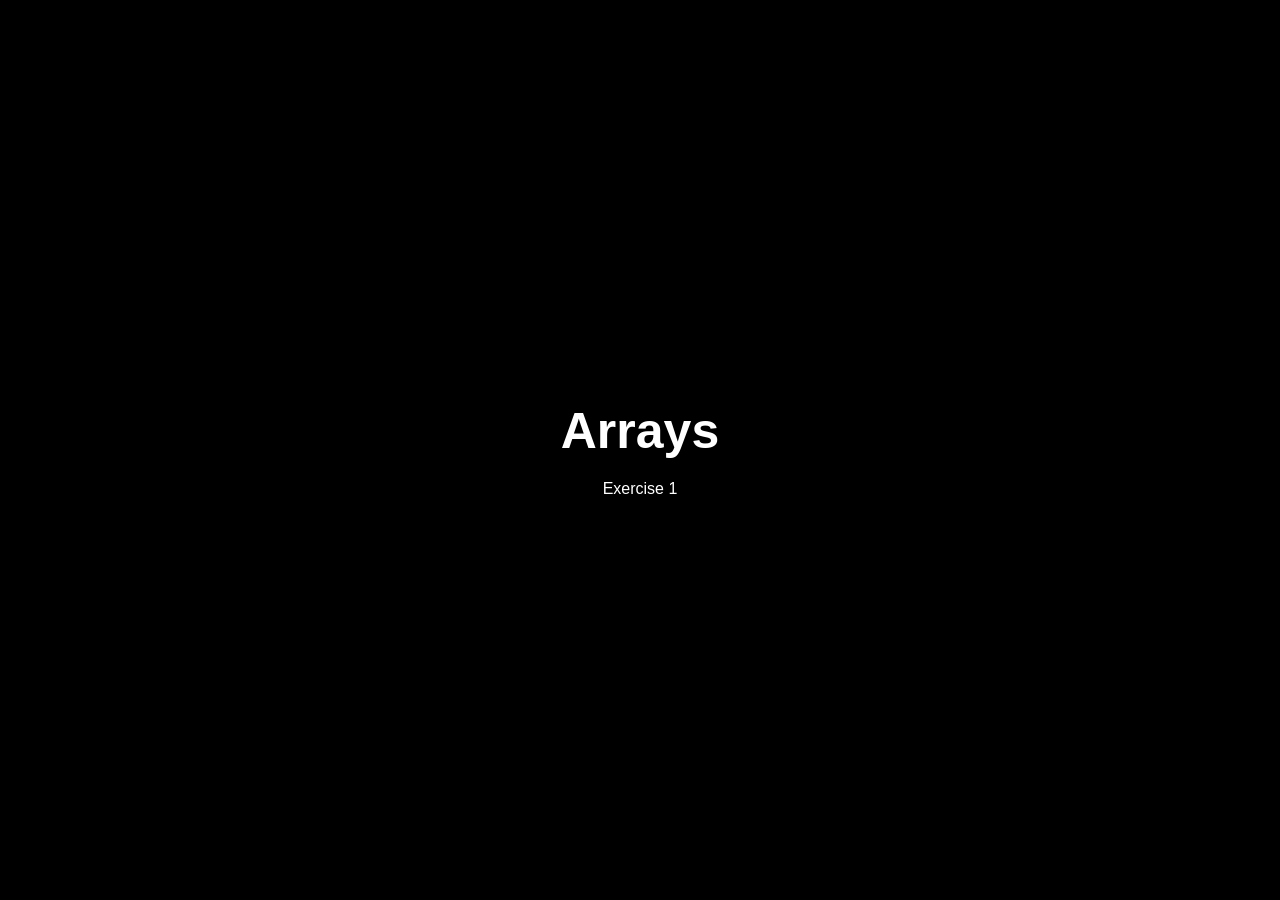
<file: arrays/index.html>
<!doctype html>
<html lang="en">
  <head>
    <meta charset="UTF-8" />
    <meta name="viewport" content="width=device-width, initial-scale=1.0" />
    <title>Arrays</title>
    <link rel="stylesheet" href="style.css" />
    <script src="script.js" defe></script>
  </head>
  <body>
    
    <div class="container">
      <h1>Arrays</h1>
      <p>Exercise 1</p>
    </div>
  </body>
</html>
</file>
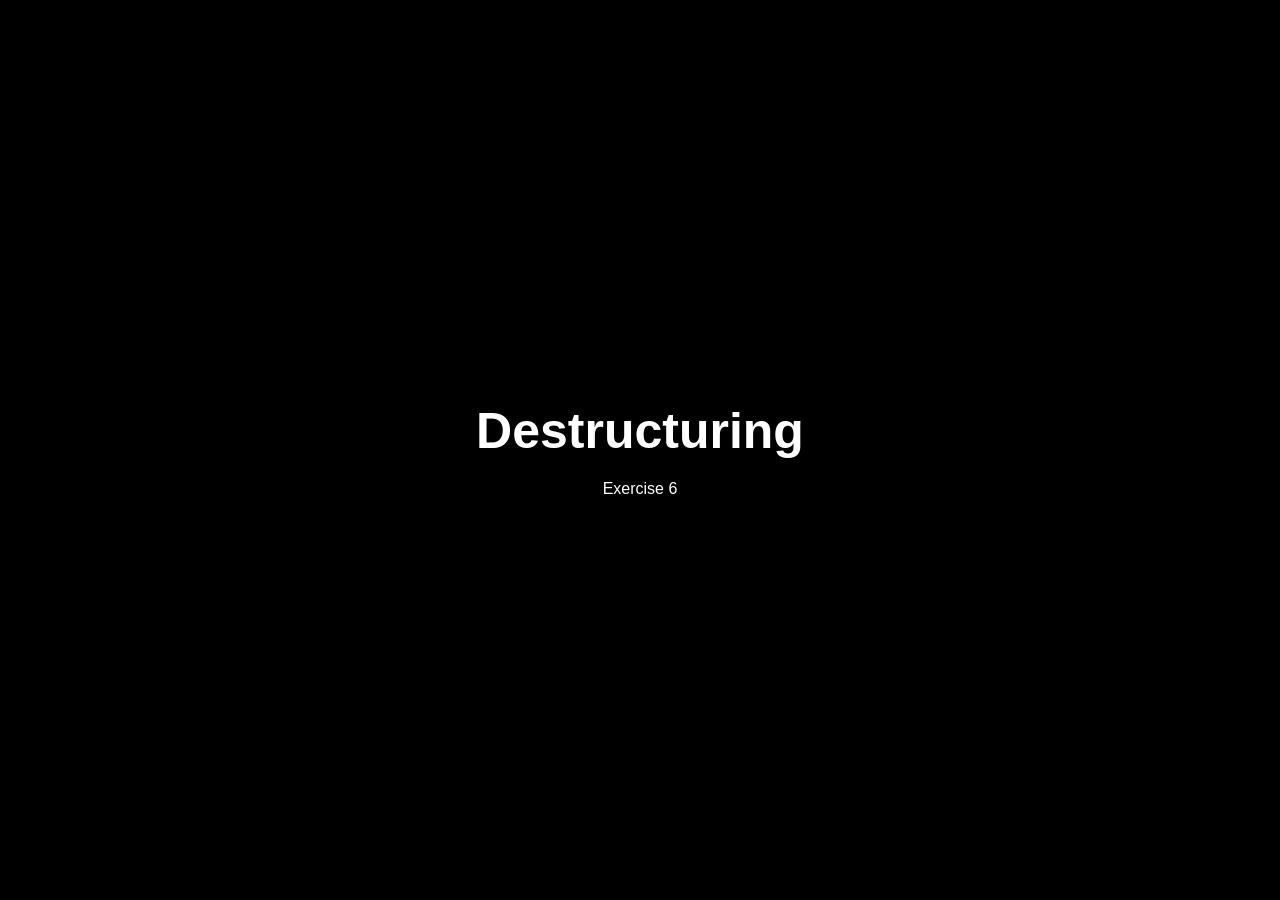
<file: destructuring/index.html>
<!doctype html>
<html lang="en">
  <head>
    <meta charset="UTF-8" />
    <meta name="viewport" content="width=device-width, initial-scale=1.0" />
    <title>Destructuring</title>
    <link rel="stylesheet" href="style.css" />
    <script src="script.js" defe></script>
  </head>
  <body>
    <div class="container">
      <h1>Destructuring</h1>
      <p>Exercise 6</p>
    </div>
  </body>
</html>
</file>
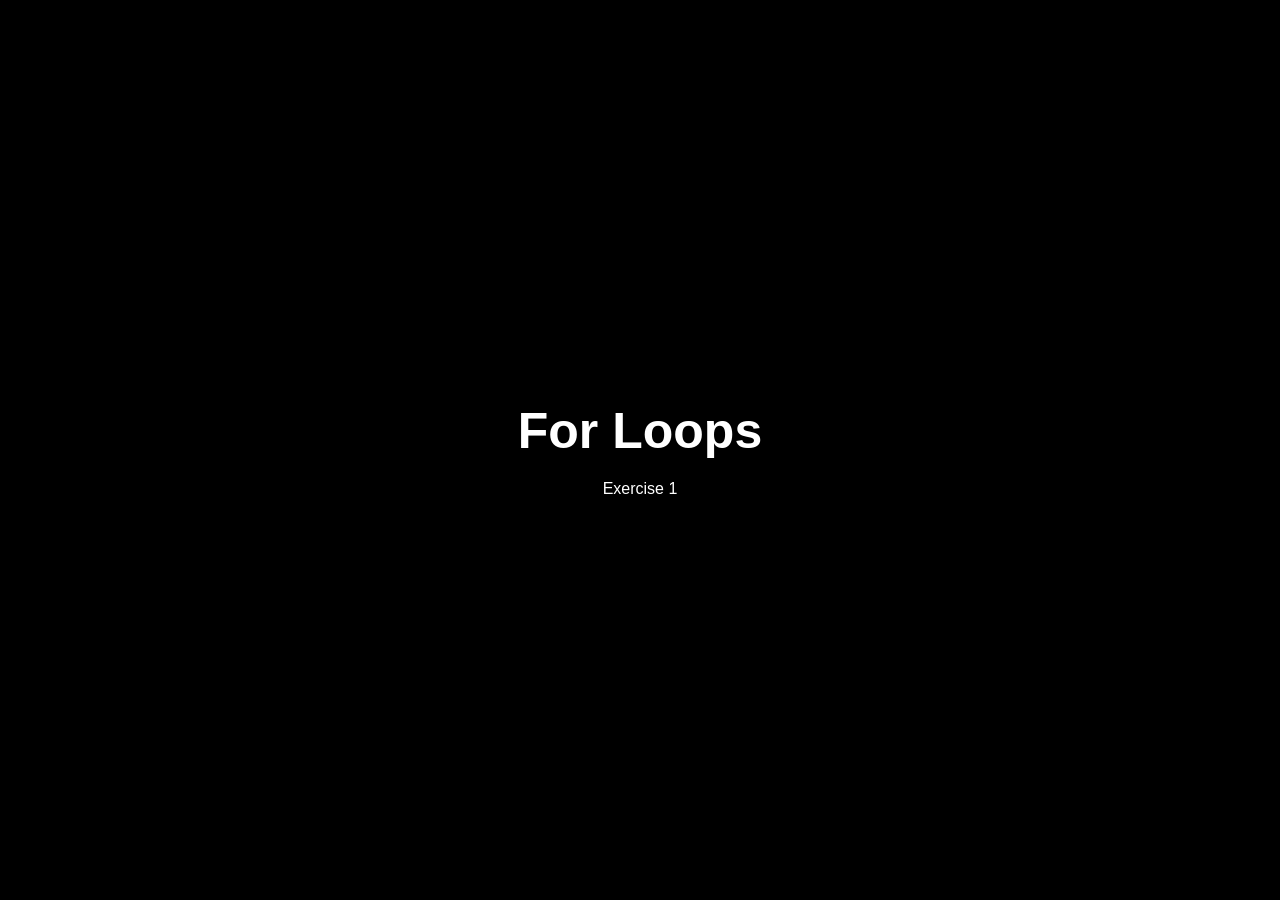
<file: for-loops/index.html>
<!doctype html>
<html lang="en">
  <head>
    <meta charset="UTF-8" />
    <meta name="viewport" content="width=device-width, initial-scale=1.0" />
    <title>For Loops</title>
    <link rel="stylesheet" href="style.css" />
    <script src="script.js" defe></script>
  </head>
  <body>
    <div class="container">
      <h1>For Loops</h1>
      <p>Exercise 1</p>
    </div>
  </body>
</html>
</file>
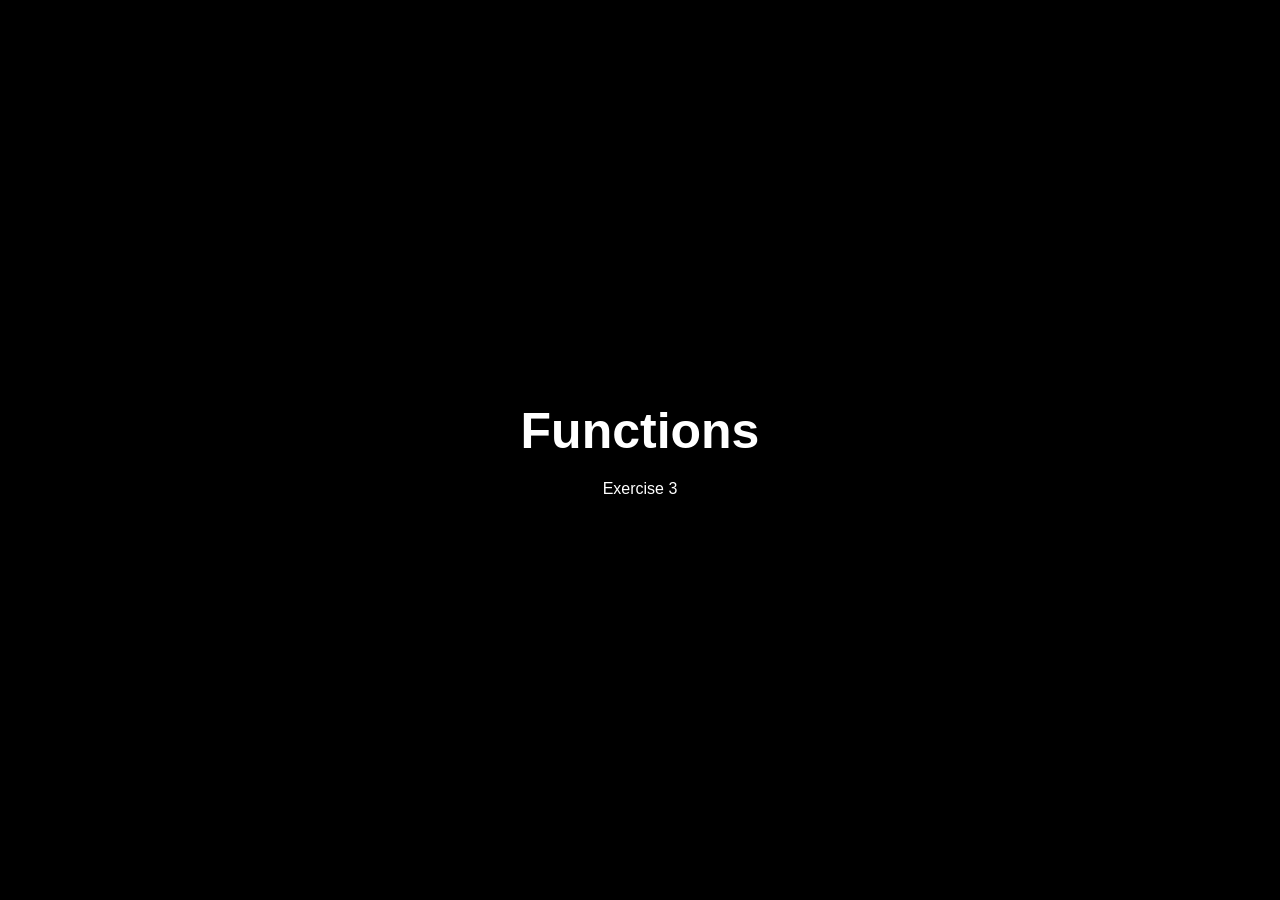
<file: functions/index.html>
<!doctype html>
<html lang="en">
  <head>
    <meta charset="UTF-8" />
    <meta name="viewport" content="width=device-width, initial-scale=1.0" />
    <title>Function</title>
    <link rel="stylesheet" href="style.css" />
    <script src="script.js" defe></script>
  </head>
  <body>
    <div class="container">
      <h1>Functions</h1>
      <p>Exercise 3</p>
    </div>
  </body>
</html>
</file>
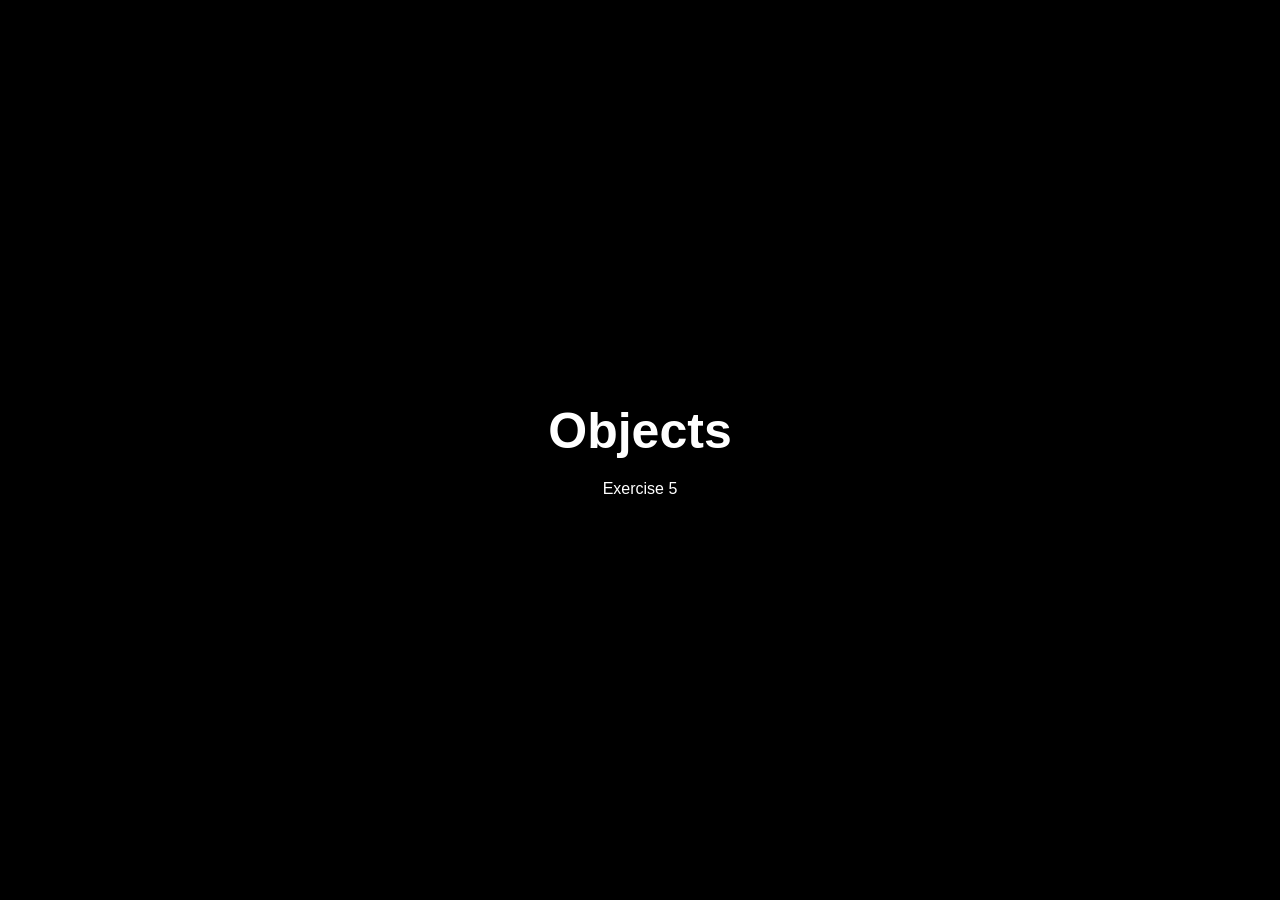
<file: objects/index.html>
<!doctype html>
<html lang="en">
  <head>
    <meta charset="UTF-8" />
    <meta name="viewport" content="width=device-width, initial-scale=1.0" />
    <title>Objects</title>
    <link rel="stylesheet" href="style.css" />
    <script src="script.js" defe></script>
  </head>
  <body>
    <div class="container">
      <h1>Objects</h1>
      <p>Exercise 5</p>
    </div>
  </body>
</html>
</file>
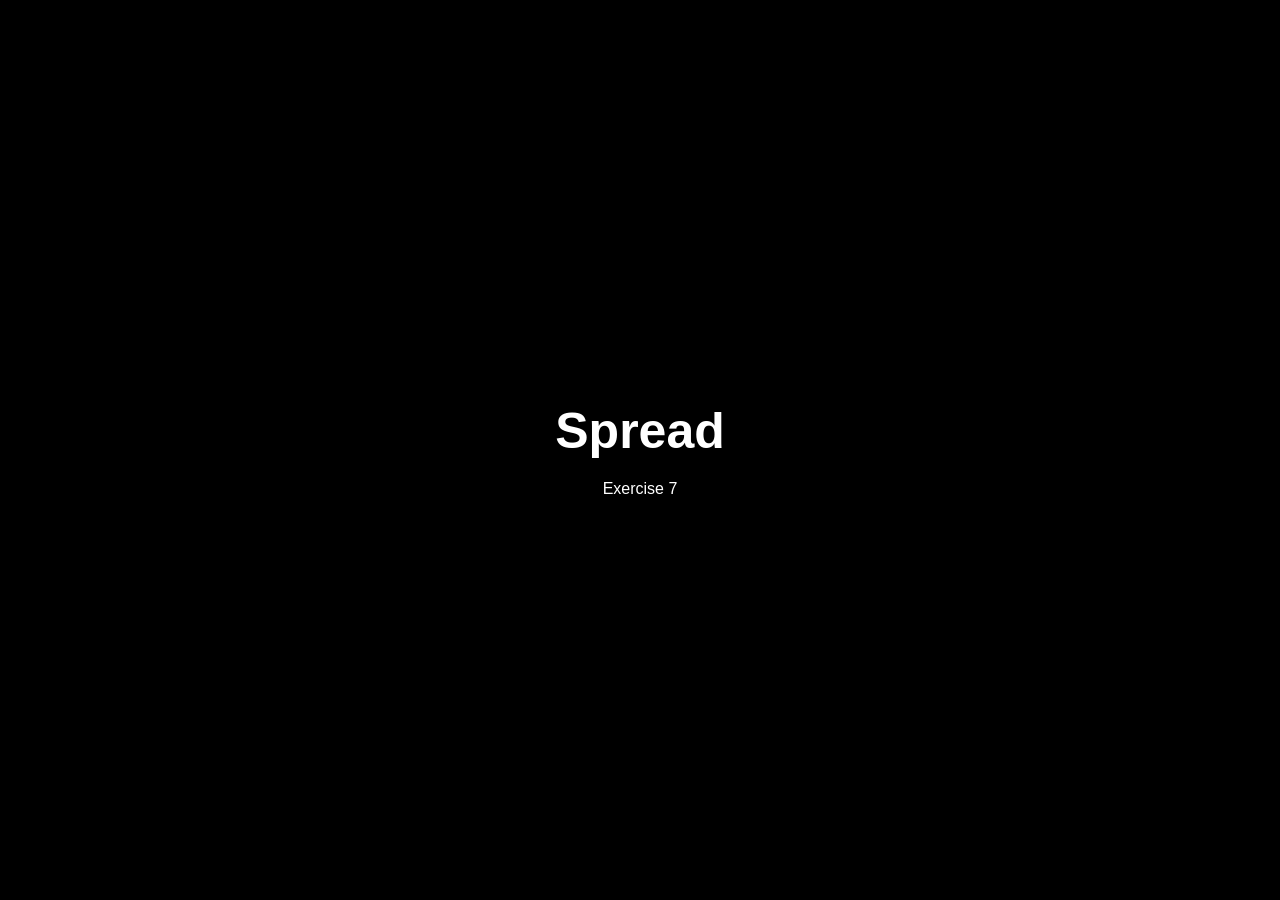
<file: spread/index.html>
<!doctype html>
<html lang="en">
  <head>
    <meta charset="UTF-8" />
    <meta name="viewport" content="width=device-width, initial-scale=1.0" />
    <title>Spread</title>
    <link rel="stylesheet" href="style.css" />
    <script src="script.js" defe></script>
  </head>
  <body>
    <div class="container">
      <h1>Spread</h1>
      <p>Exercise 7</p>
    </div>
  </body>
</html>
</file>
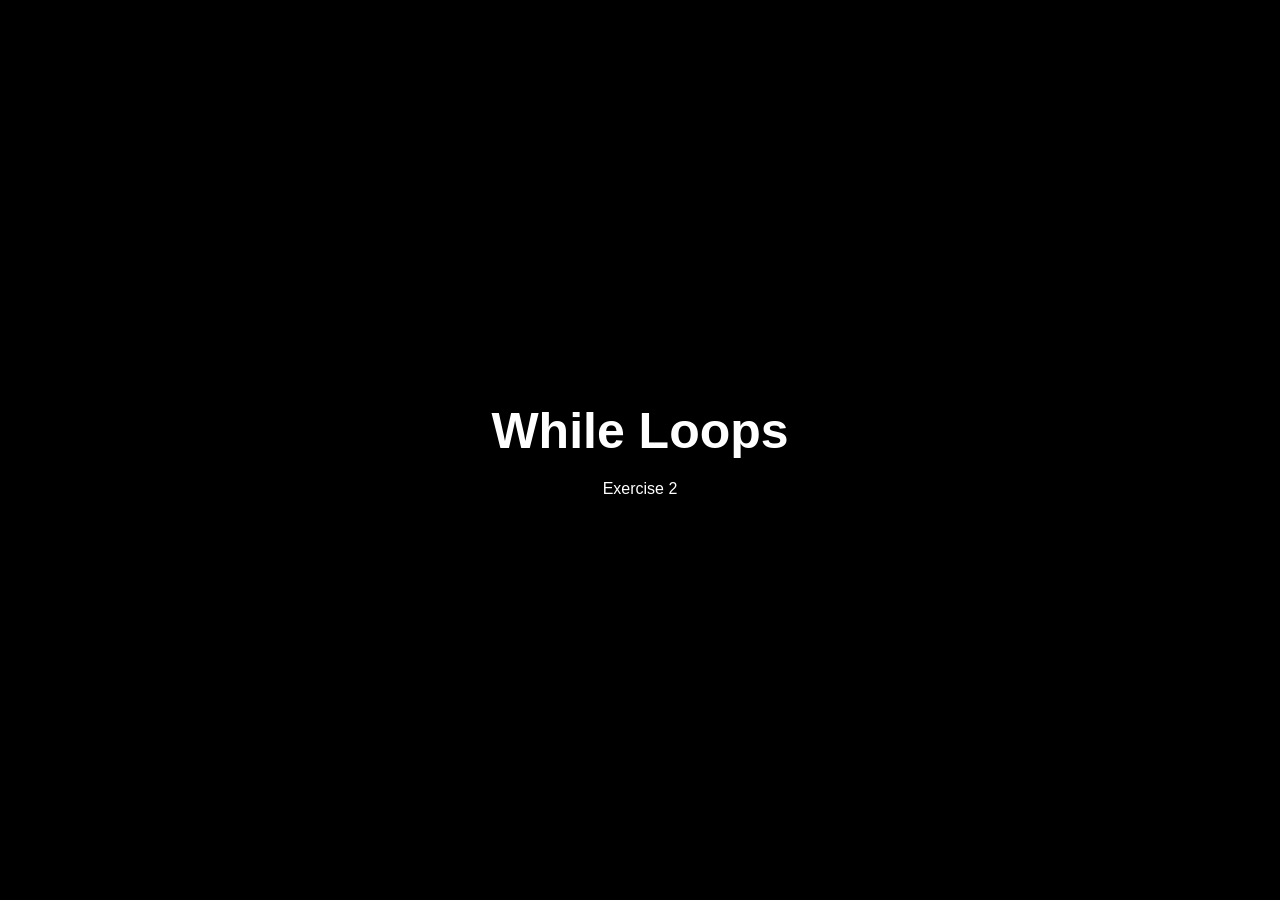
<file: while-loops/index.html>
<!doctype html>
<html lang="en">
  <head>
    <meta charset="UTF-8" />
    <meta name="viewport" content="width=device-width, initial-scale=1.0" />
    <title>While Loops</title>
    <link rel="stylesheet" href="style.css" />
    <script src="script.js" defe></script>
  </head>
  <body>
    <div class="container">
      <h1>While Loops</h1>
      <p>Exercise 2</p>
    </div>
  </body>
</html>
</file>
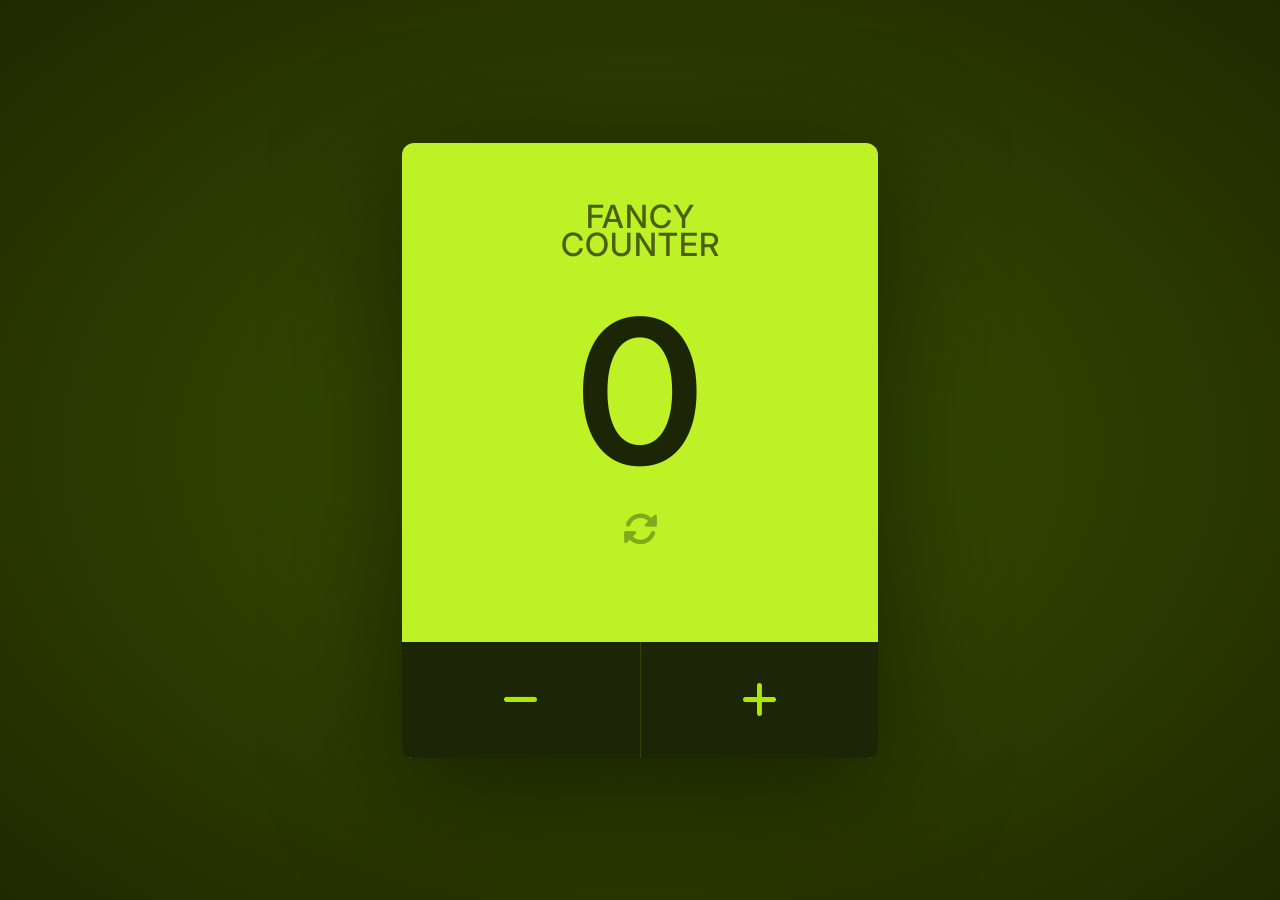
<file: dom-projects/fancy-counter/index.html>
<!doctype html>
<html lang="en">
  <head>
    <meta charset="UTF-8" />
    <meta http-equiv="X-UA-Compatible" content="IE=edge" />
    <meta name="viewport" content="width=device-width, initial-scale=1.0" />

    <link rel="preconnect" href="https://fonts.googleapis.com" />
    <link rel="preconnect" href="https://fonts.gstatic.com" crossorigin />
    <link
      href="https://fonts.googleapis.com/css2?family=Inter:wght@200;300;400;500;600;700;800&display=swap"
      rel="stylesheet"
    />
    <link
      rel="stylesheet"
      href="https://cdnjs.cloudflare.com/ajax/libs/font-awesome/6.2.1/css/all.min.css"
      integrity="sha512-MV7K8+y+gLIBoVD59lQIYicR65iaqukzvf/nwasF0nqhPay5w/9lJmVM2hMDcnK1OnMGCdVK+iQrJ7lzPJQd1w=="
      crossorigin="anonymous"
      referrerpolicy="no-referrer"
    />
    <link rel="stylesheet" href="style.css" />

    <script src="script.js" defer></script>

    <title>Fancy Counter</title>
  </head>
  <body>
    <div class="counter">
      <h1 class="counter__title">Fancy Counter</h1>

      <span class="counter__value">0</span>

      <button class="counter__reset-button">
        <i class="fas fa-sync-alt counter__reset-icon"></i>
      </button>

      <div class="counter__buttons">
        <button class="counter__button counter__button--decrease">
          <i class="fas fa-minus counter__icon counter__icon--minus"></i>
        </button>
        <button class="counter__button counter__button--increase">
          <i class="fas fa-plus counter__icon counter__icon--plus"></i>
        </button>
      </div>
    </div>
  </body>
</html>
</file>
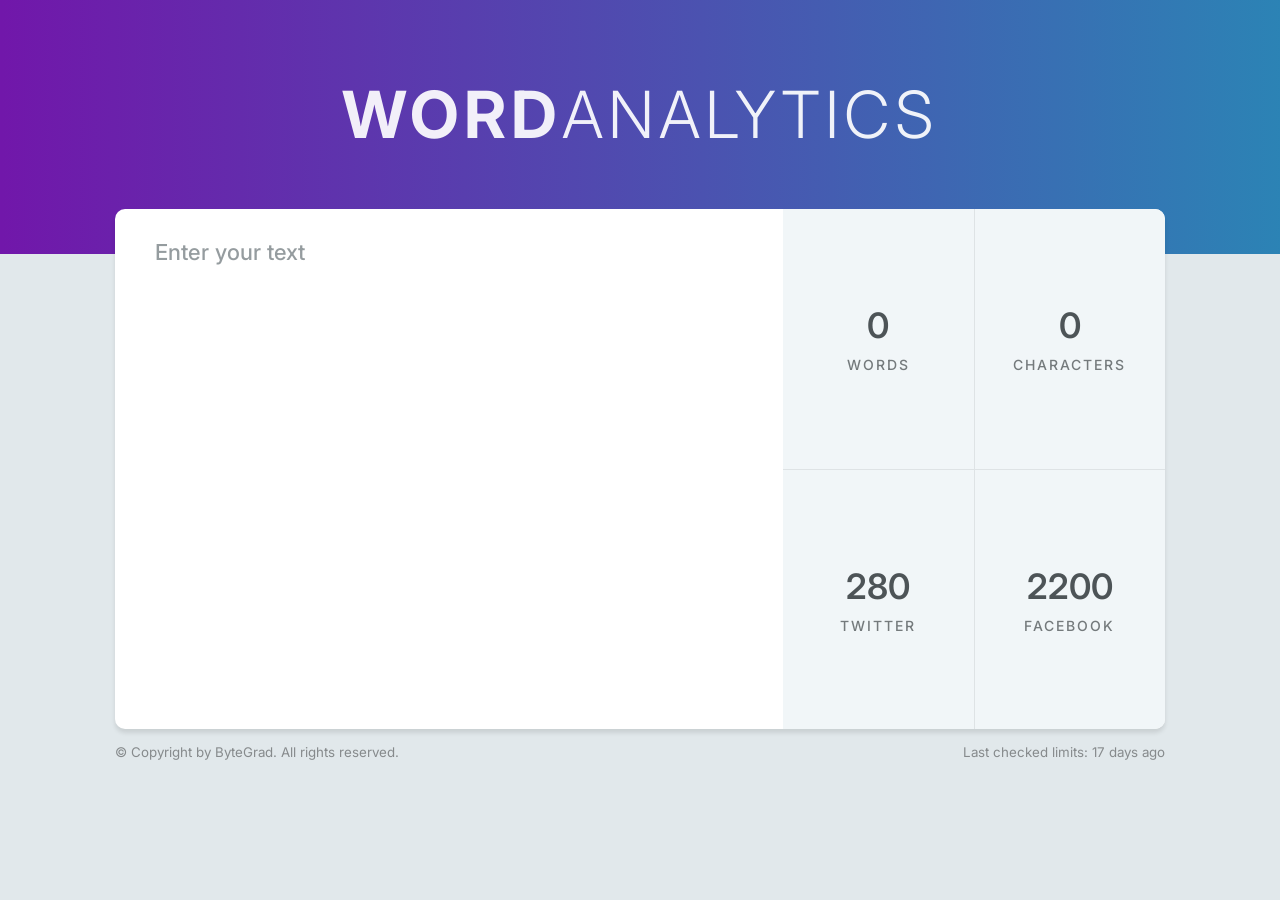
<file: dom-projects/word-analytics/index.html>
<!doctype html>
<html lang="en">
  <head>
    <meta charset="UTF-8" />
    <meta http-equiv="X-UA-Compatible" content="IE=edge" />
    <meta name="viewport" content="width=device-width, initial-scale=1.0" />

    <link rel="preconnect" href="https://fonts.googleapis.com" />
    <link rel="preconnect" href="https://fonts.gstatic.com" crossorigin />
    <link
      href="https://fonts.googleapis.com/css2?family=Inter:wght@200;300;400;500;600;700;800&display=swap"
      rel="stylesheet"
    />
    <link rel="stylesheet" href="style.css" />

    <script src="script.js" defer></script>

    <title>Word Analytics</title>
  </head>
  <body>
    <div class="background"></div>

    <h1 class="first-heading">
      Word<span class="first-heading--special">Analytics</span>
    </h1>

    <div class="container">
      <textarea
        class="textarea"
        spellcheck="false"
        placeholder="Enter your text"
      ></textarea>

      <section class="stats">
        <section class="stat">
          <span class="stat__number stat__number--words">0</span>
          <h2 class="second-heading">Words</h2>
        </section>
        <section class="stat">
          <span class="stat__number stat__number--characters">0</span>
          <h2 class="second-heading">Characters</h2>
        </section>
        <section class="stat">
          <span class="stat__number stat__number--twitter">280</span>
          <h2 class="second-heading">Twitter</h2>
        </section>
        <section class="stat">
          <span class="stat__number stat__number--facebook">2200</span>
          <h2 class="second-heading">Facebook</h2>
        </section>
      </section>
    </div>

    <footer class="footer">
      <small class="copyright"
        >&copy; Copyright by ByteGrad. All rights reserved.</small
      >
      <small class="data">Last checked limits: 17 days ago</small>
    </footer>
  </body>
</html>
</file>
<file: arrays/style.css>
*,
*::after,
*::before {
  padding: 0;
  margin: 0;
  box-sizing: border-box;
}

body {
  font-family: sans-serif;
  color: #fff;
  height: 100vh;
  background-color: #000;
  display: flex;
  align-items: center;
  justify-content: center;
}

.container {
  text-align: center;
}

h1 {
  margin-bottom: 20px;
  font-size: 50px;
}
</file>
<file: destructuring/style.css>
*,
*::after,
*::before {
  padding: 0;
  margin: 0;
  box-sizing: border-box;
}

body {
  font-family: sans-serif;
  color: #fff;
  height: 100vh;
  background-color: #000;
  display: flex;
  align-items: center;
  justify-content: center;
}

.container {
  text-align: center;
}

h1 {
  margin-bottom: 20px;
  font-size: 50px;
}
</file>
<file: for-loops/style.css>
*,
*::after,
*::before {
  padding: 0;
  margin: 0;
  box-sizing: border-box;
}

body {
  font-family: sans-serif;
  color: #fff;
  height: 100vh;
  background-color: #000;
  display: flex;
  align-items: center;
  justify-content: center;
}

.container {
  text-align: center;
}

h1 {
  margin-bottom: 20px;
  font-size: 50px;
}
</file>
<file: functions/style.css>
*,
*::after,
*::before {
  padding: 0;
  margin: 0;
  box-sizing: border-box;
}

body {
  font-family: sans-serif;
  color: #fff;
  height: 100vh;
  background-color: #000;
  display: flex;
  align-items: center;
  justify-content: center;
}

.container {
  text-align: center;
}

h1 {
  margin-bottom: 20px;
  font-size: 50px;
}
</file>
<file: objects/style.css>
*,
*::after,
*::before {
  padding: 0;
  margin: 0;
  box-sizing: border-box;
}

body {
  font-family: sans-serif;
  color: #fff;
  height: 100vh;
  background-color: #000;
  display: flex;
  align-items: center;
  justify-content: center;
}

.container {
  text-align: center;
}

h1 {
  margin-bottom: 20px;
  font-size: 50px;
}
</file>
<file: spread/style.css>
*,
*::after,
*::before {
  padding: 0;
  margin: 0;
  box-sizing: border-box;
}

body {
  font-family: sans-serif;
  color: #fff;
  height: 100vh;
  background-color: #000;
  display: flex;
  align-items: center;
  justify-content: center;
}

.container {
  text-align: center;
}

h1 {
  margin-bottom: 20px;
  font-size: 50px;
}
</file>
<file: while-loops/style.css>
*,
*::after,
*::before {
  padding: 0;
  margin: 0;
  box-sizing: border-box;
}

body {
  font-family: sans-serif;
  color: #fff;
  height: 100vh;
  background-color: #000;
  display: flex;
  align-items: center;
  justify-content: center;
}

.container {
  text-align: center;
}

h1 {
  margin-bottom: 20px;
  font-size: 50px;
}
</file>
<file: dom-projects/fancy-counter/style.css>
* {
  margin: 0;
  padding: 0;
  box-sizing: border-box;
}

button {
  all: unset;
}

body {
  font-family: "Inter", sans-serif;
  height: 100vh;
  background-image: radial-gradient(ellipse, #385300, #212900);
  display: flex;
  justify-content: center;
  align-items: center;
}

.counter {
  background-color: #bef227;
  width: 476px;
  height: 615px;
  border-radius: 12px;
  box-shadow: 0 25px 121px rgba(0, 0, 0, 0.5);
  display: flex;
  flex-direction: column;
  align-items: center;
  transition: all 0.4s;
}

.counter--limit {
  background-color: #a3d11b;
}

.counter__title {
  opacity: 0.6;
  text-transform: uppercase;
  letter-spacing: 1px;
  width: 200px;
  text-align: center;
  line-height: 0.9;
  font-weight: 500;
  font-size: 32px;
  margin-top: 60px;
}

.counter__value {
  color: #1d2507;
  font-size: 200px;
  font-weight: 600;
  margin-top: 10px;
}

.counter__reset-button {
  cursor: pointer;
}

.counter__reset-icon {
  opacity: 0.3;
  font-size: 35px;
  transition: all 0.4s;
}

.counter__reset-icon:hover {
  opacity: 0.5;
}

.counter__buttons {
  background-color: #1d2507;
  height: 116px;
  width: 100%;
  margin-top: auto;
  border-bottom-right-radius: 10px;
  border-bottom-left-radius: 10px;
  display: flex;
}

.counter__button {
  flex: 1;
  display: flex;
  justify-content: center;
  align-items: center;
  cursor: pointer;
  transition: all 0.4s;
}

.counter__button:hover {
  background-color: #212b06;
}

.counter__button--decrease {
}

.counter__button--increase {
  border-left: 1px solid rgba(189, 254, 0, 0.15);
}

.counter__icon {
  color: #bdfe00;
  opacity: 0.9;
  font-size: 40px;
}

.counter__icon--minus {
}

.counter__icon--plus {
}

@media (max-width: 680px) or (max-height: 730px) {
  .counter {
    width: 100%;
    height: 100%;
    border-radius: 0;
  }

  .counter__title {
    margin-top: 100px;
  }

  .counter__buttons {
    border-bottom-left-radius: 0;
    border-bottom-right-radius: 0;
  }
}
</file>
<file: dom-projects/word-analytics/style.css>
* {
  margin: 0;
  padding: 0;
  box-sizing: border-box;
}

textarea {
  all: unset;
}

body {
  font-family: "Inter", sans-serif;
  background-color: #e1e8eb;
  display: flex;
  flex-direction: column;
  align-items: center;
}

.background {
  position: absolute;
  top: 0;
  z-index: -1;
  height: 254px;
  width: 100%;
  background-image:
    linear-gradient(to right, rgba(101, 0, 163, 0.9), rgba(24, 120, 175, 0.9)),
    url("https://bytegrad.com/course-assets/images/rn-image-1.png");
}

.first-heading {
  font-size: 65px;
  letter-spacing: 5px;
  text-transform: uppercase;
  color: rgba(255, 255, 255, 0.92);
  margin-top: 75px;
}

.first-heading--special {
  font-weight: 300;
}

.container {
  width: 1050px;
  height: 520px;
  background-color: #fff;
  border-radius: 10px;
  box-shadow: 0 4px 4px rgba(0, 0, 0, 0.1);
  margin-top: 55px;
  display: flex;
  overflow: hidden;
}

.textarea {
  resize: none;
  flex: 2;
  font: inherit;
  padding: 30px 40px;
  font-size: 22px;
}

.textarea::placeholder {
  font-weight: 500;
  color: #959c9f;
}

.stats {
  flex: 1.3;
  background-color: #f1f6f8;
  display: flex;
  flex-wrap: wrap;
}

.stat {
  flex: 1 150px;
  display: flex;
  flex-direction: column;
  justify-content: center;
  align-items: center;
}

.stat:nth-child(1),
.stat:nth-child(2) {
  border-bottom: 1px solid rgba(0, 0, 0, 0.08);
}

.stat:nth-child(2),
.stat:nth-child(4) {
  border-left: 1px solid rgba(0, 0, 0, 0.08);
}

.stat__number {
  color: #4d5457;
  font-weight: 600;
  font-size: 35px;
  margin-bottom: 10px;
}

.stat__number--limit {
  color: red;
}

.second-heading {
  font-size: 14px;
  text-transform: uppercase;
  letter-spacing: 2px;
  font-weight: 500;
  color: #747a7c;
}

.footer {
  width: 1050px;
  margin: 15px 0;
  display: flex;
  justify-content: space-between;
  opacity: 0.4;
}

@media (max-width: 1150px) {
  .container {
    width: 85vw;
    flex-direction: column;
  }

  .first-heading {
    font-size: 7vw;
  }

  .stat {
    padding: 15px 10px;
  }

  .stat:nth-child(1),
  .stat:nth-child(2),
  .stat:nth-child(4) {
    border: none;
  }

  .stat__number {
    font-size: 20px;
  }

  .footer {
    width: initial;
    flex-direction: column;
    align-items: center;
  }
}
</file>
